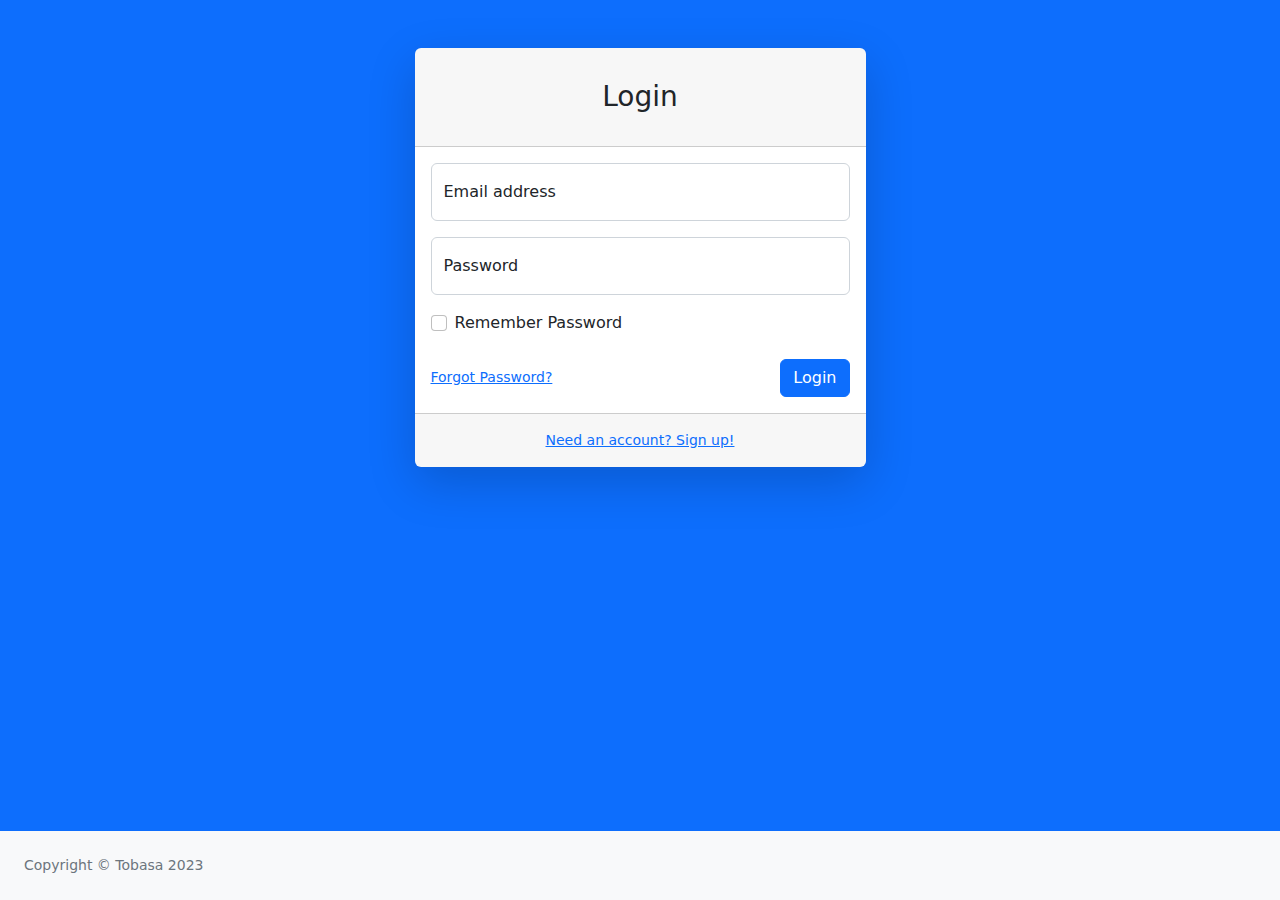
<file: login.html>
<!DOCTYPE html>
<html lang="en">
    <head>
        <meta charset="utf-8" />
        <meta http-equiv="X-UA-Compatible" content="IE=edge" />
        <meta name="viewport" content="width=device-width, initial-scale=1, shrink-to-fit=no" />
        <meta name="description" content="" />
        <meta name="author" content="" />
        <title>Login - Tobasa Web Service</title>
        <link href="css/styles.css" rel="stylesheet" />
        <link rel="manifest" href="/mangapul/manifest.json" />
        <meta name="theme-color" content="#000000">
        <script src="vendor/fontawesome_6.3.0/js/all.min.js" crossorigin="anonymous"></script>
    </head>
    <body class="bg-primary">
        <div id="layoutAuthentication">
            <div id="layoutAuthentication_content">
                <main>
                    <div class="container">
                        <div class="row justify-content-center">
                            <div class="col-lg-5">
                                <div class="card shadow-lg border-0 rounded-lg mt-5">
                                    <div class="card-header"><h3 class="text-center font-weight-light my-4">Login</h3></div>
                                    <div class="card-body">
                                        <form>
                                            <div class="form-floating mb-3">
                                                <input class="form-control" id="inputEmail" type="email" placeholder="name@example.com" />
                                                <label for="inputEmail">Email address</label>
                                            </div>
                                            <div class="form-floating mb-3">
                                                <input class="form-control" id="inputPassword" type="password" placeholder="Password" />
                                                <label for="inputPassword">Password</label>
                                            </div>
                                            <div class="form-check mb-3">
                                                <input class="form-check-input" id="inputRememberPassword" type="checkbox" value="" />
                                                <label class="form-check-label" for="inputRememberPassword">Remember Password</label>
                                            </div>
                                            <div class="d-flex align-items-center justify-content-between mt-4 mb-0">
                                                <a class="small" href="password.html">Forgot Password?</a>
                                                <a class="btn btn-primary" href="index.html">Login</a>
                                            </div>
                                        </form>
                                    </div>
                                    <div class="card-footer text-center py-3">
                                        <div class="small"><a href="register.html">Need an account? Sign up!</a></div>
                                    </div>
                                </div>
                            </div>
                        </div>
                    </div>
                </main>
            </div>
            <div id="layoutAuthentication_footer">
                <footer class="py-4 bg-light mt-auto">
                    <div class="container-fluid px-4">
                        <div class="d-flex align-items-center justify-content-between small">
                            <div class="text-muted">Copyright &copy; Tobasa 2023</div>
                            <!--div>
                                <a href="#">Privacy Policy</a>
                                &middot;
                                <a href="#">Terms &amp; Conditions</a>
                            </div-->
                        </div>
                    </div>
                </footer>
            </div>
        </div>
        <script>
          if ('serviceWorker' in navigator) {
            navigator.serviceWorker.register('/mangapul/service-worker.js',{scope: '/mangapul/'})
            .then(function(registration) {
              console.log('Service Worker registered with scope:', registration.scope);
            }).catch(function(error) {
              console.log('Service Worker registration failed:', error);
            });
          }
        </script>         
        <script src="vendor/bootstrap_5.2.3/js/bootstrap.bundle.min.js" crossorigin="anonymous"></script>
        <script src="js/scripts.js"></script>
    </body>
</html>
</file>
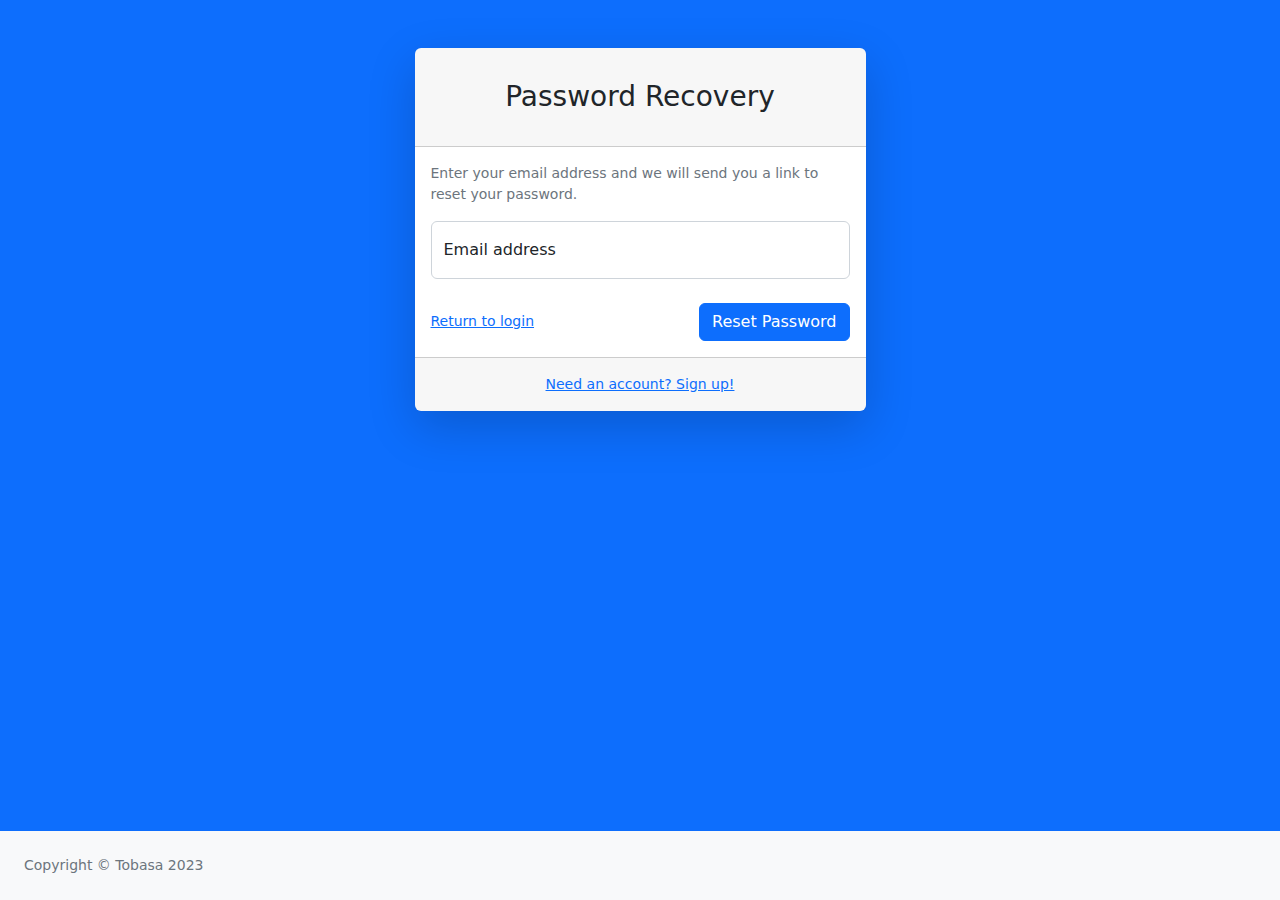
<file: password.html>
<!DOCTYPE html>
<html lang="en">
    <head>
        <meta charset="utf-8" />
        <meta http-equiv="X-UA-Compatible" content="IE=edge" />
        <meta name="viewport" content="width=device-width, initial-scale=1, shrink-to-fit=no" />
        <meta name="description" content="" />
        <meta name="author" content="" />
        <title>Password Reset - Tobasa Web Service</title>
        <link href="css/styles.css" rel="stylesheet" />
        <link rel="manifest" href="/mangapul/manifest.json" />
        <meta name="theme-color" content="#000000">
        <script src="vendor/fontawesome_6.3.0/js/all.min.js" crossorigin="anonymous"></script>
    </head>
    <body class="bg-primary">
        <div id="layoutAuthentication">
            <div id="layoutAuthentication_content">
                <main>
                    <div class="container">
                        <div class="row justify-content-center">
                            <div class="col-lg-5">
                                <div class="card shadow-lg border-0 rounded-lg mt-5">
                                    <div class="card-header"><h3 class="text-center font-weight-light my-4">Password Recovery</h3></div>
                                    <div class="card-body">
                                        <div class="small mb-3 text-muted">Enter your email address and we will send you a link to reset your password.</div>
                                        <form>
                                            <div class="form-floating mb-3">
                                                <input class="form-control" id="inputEmail" type="email" placeholder="name@example.com" />
                                                <label for="inputEmail">Email address</label>
                                            </div>
                                            <div class="d-flex align-items-center justify-content-between mt-4 mb-0">
                                                <a class="small" href="login.html">Return to login</a>
                                                <a class="btn btn-primary" href="login.html">Reset Password</a>
                                            </div>
                                        </form>
                                    </div>
                                    <div class="card-footer text-center py-3">
                                        <div class="small"><a href="register.html">Need an account? Sign up!</a></div>
                                    </div>
                                </div>
                            </div>
                        </div>
                    </div>
                </main>
            </div>
            <div id="layoutAuthentication_footer">
                <footer class="py-4 bg-light mt-auto">
                    <div class="container-fluid px-4">
                        <div class="d-flex align-items-center justify-content-between small">
                            <div class="text-muted">Copyright &copy; Tobasa 2023</div>
                            <!--div>
                                <a href="#">Privacy Policy</a>
                                &middot;
                                <a href="#">Terms &amp; Conditions</a>
                            </div-->
                        </div>
                    </div>
                </footer>
            </div>
        </div>
        <script>
          if ('serviceWorker' in navigator) {
            navigator.serviceWorker.register('/mangapul/service-worker.js',{scope: '/mangapul/'})
            .then(function(registration) {
              console.log('Service Worker registered with scope:', registration.scope);
            }).catch(function(error) {
              console.log('Service Worker registration failed:', error);
            });
          }
        </script>         
        <script src="vendor/bootstrap_5.2.3/js/bootstrap.bundle.min.js" crossorigin="anonymous"></script>
        <script src="js/scripts.js"></script>
    </body>
</html>
</file>
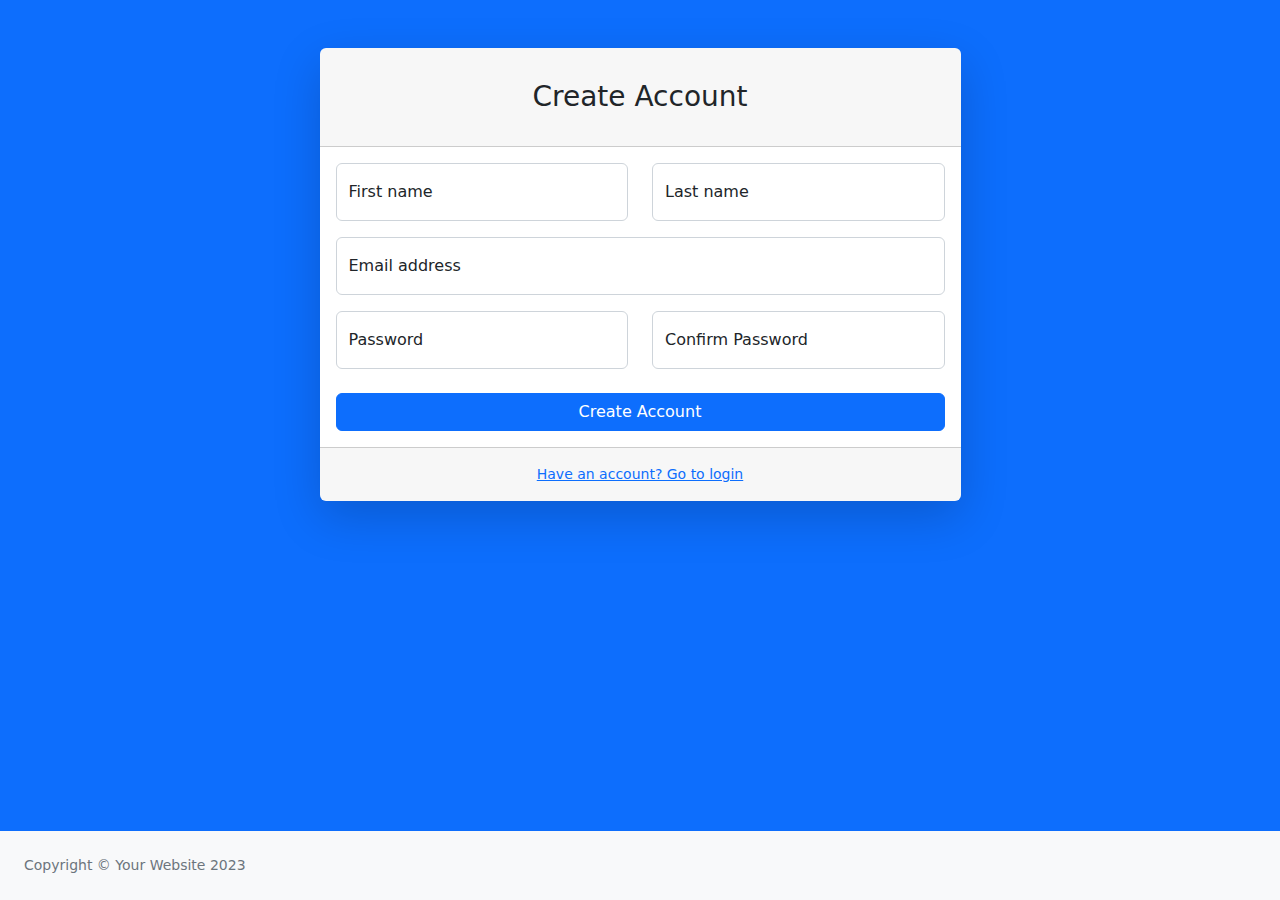
<file: register.html>
<!DOCTYPE html>
<html lang="en">
    <head>
        <meta charset="utf-8" />
        <meta http-equiv="X-UA-Compatible" content="IE=edge" />
        <meta name="viewport" content="width=device-width, initial-scale=1, shrink-to-fit=no" />
        <meta name="description" content="" />
        <meta name="author" content="" />
        <title>Register - Tobasa Web Service</title>
        <link href="css/styles.css" rel="stylesheet" />
        <link rel="manifest" href="/mangapul/manifest.json" />
        <meta name="theme-color" content="#000000">
        <script src="vendor/fontawesome_6.3.0/js/all.min.js" crossorigin="anonymous"></script>
    </head>
    <body class="bg-primary">
        <div id="layoutAuthentication">
            <div id="layoutAuthentication_content">
                <main>
                    <div class="container">
                        <div class="row justify-content-center">
                            <div class="col-lg-7">
                                <div class="card shadow-lg border-0 rounded-lg mt-5">
                                    <div class="card-header"><h3 class="text-center font-weight-light my-4">Create Account</h3></div>
                                    <div class="card-body">
                                        <form>
                                            <div class="row mb-3">
                                                <div class="col-md-6">
                                                    <div class="form-floating mb-3 mb-md-0">
                                                        <input class="form-control" id="inputFirstName" type="text" placeholder="Enter your first name" />
                                                        <label for="inputFirstName">First name</label>
                                                    </div>
                                                </div>
                                                <div class="col-md-6">
                                                    <div class="form-floating">
                                                        <input class="form-control" id="inputLastName" type="text" placeholder="Enter your last name" />
                                                        <label for="inputLastName">Last name</label>
                                                    </div>
                                                </div>
                                            </div>
                                            <div class="form-floating mb-3">
                                                <input class="form-control" id="inputEmail" type="email" placeholder="name@example.com" />
                                                <label for="inputEmail">Email address</label>
                                            </div>
                                            <div class="row mb-3">
                                                <div class="col-md-6">
                                                    <div class="form-floating mb-3 mb-md-0">
                                                        <input class="form-control" id="inputPassword" type="password" placeholder="Create a password" />
                                                        <label for="inputPassword">Password</label>
                                                    </div>
                                                </div>
                                                <div class="col-md-6">
                                                    <div class="form-floating mb-3 mb-md-0">
                                                        <input class="form-control" id="inputPasswordConfirm" type="password" placeholder="Confirm password" />
                                                        <label for="inputPasswordConfirm">Confirm Password</label>
                                                    </div>
                                                </div>
                                            </div>
                                            <div class="mt-4 mb-0">
                                                <div class="d-grid"><a class="btn btn-primary btn-block" href="login.html">Create Account</a></div>
                                            </div>
                                        </form>
                                    </div>
                                    <div class="card-footer text-center py-3">
                                        <div class="small"><a href="login.html">Have an account? Go to login</a></div>
                                    </div>
                                </div>
                            </div>
                        </div>
                    </div>
                </main>
            </div>
            <div id="layoutAuthentication_footer">
                <footer class="py-4 bg-light mt-auto">
                    <div class="container-fluid px-4">
                        <div class="d-flex align-items-center justify-content-between small">
                            <div class="text-muted">Copyright &copy; Your Website 2023</div>
                            <!--div>
                                <a href="#">Privacy Policy</a>
                                &middot;
                                <a href="#">Terms &amp; Conditions</a>
                            </div-->
                        </div>
                    </div>
                </footer>
            </div>
        </div>
        <script>
          if ('serviceWorker' in navigator) {
            navigator.serviceWorker.register('/mangapul/service-worker.js',{scope: '/mangapul/'})
            .then(function(registration) {
              console.log('Service Worker registered with scope:', registration.scope);
            }).catch(function(error) {
              console.log('Service Worker registration failed:', error);
            });
          }
        </script>         
        <script src="vendor/bootstrap_5.2.3/js/bootstrap.bundle.min.js" crossorigin="anonymous"></script>
        <script src="js/scripts.js"></script>
    </body>
</html>
</file>
